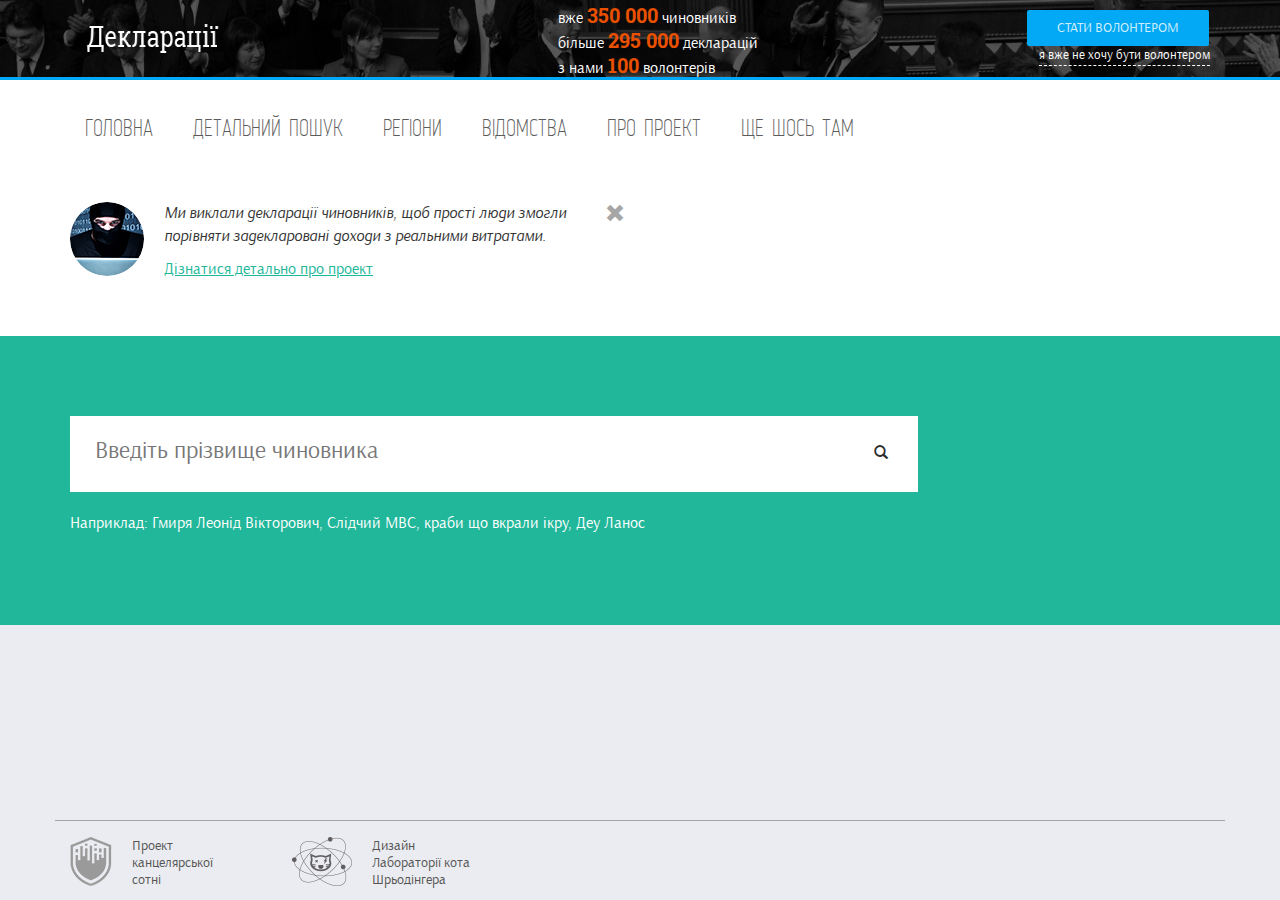
<file: index.html>
<!DOCTYPE html>
<html lang="uk">
<head>
<meta charset="utf-8">
<meta name="viewport" content="width=device-width, initial-scale=1.0">
<meta name="description" content="">
<meta name="author" content="">
<title>Декларації</title>
<link href="css/bootstrap.min.css" rel="stylesheet">
<link href="css/material.css" rel="stylesheet">
<link href="css/ripples.min.css" rel="stylesheet">
<link href="css/animate.css" rel="stylesheet"> 
<link href="css/style.css" rel="stylesheet">
<link href='http://fonts.googleapis.com/css?family=Roboto+Slab:400,300,700,100&subset=latin,cyrillic-ext,cyrillic' rel='stylesheet' type='text/css'>
<!--<link href="css/material-wfont.min.css" rel="stylesheet">-->

</head>

<body class="front"> 
<div id="wrapper">

<div class="on-white">
<div id="top">
  <div class="container"> 
   <div class="row">
   		<div class="col col-sm-5 col-xs-6 text-left">
	   		<a href="/" class="logo pull-left"><img src="images/logo.png" width="135" height="33" alt=""/></a>
        </div>
        
        <div class="col col-sm-4 text-left hidden-xs">
        	<div class="stats">
            <p>вже <span class="digits">350 000</span> чиновників</p>
            <p>більше <span class="digits">295 000</span> декларацій</p>
            <p>з нами <span class="digits">100</span> волонтерів</p>
        </div> 
        </div>
        
        <div class="col col-sm-3 col-xs-6 text-left">
        	<a href="javascript:void(0)" class="btn btn-info pull-right" id="joinus">Стати волонтером</a>
            
            <a id="unsubscribe-vol" href="#" class="ajaxx white sm pull-right">я вже не хочу бути волонтером</a>
        </div>
        
       </div> 
  </div>
</div>

<nav id="navbar" class="navbar navbar-inverse navbar-default" role="navigation">  
        <div class="container"> 
            <div class="navbar-header">
                <button type="button" class="navbar-toggle" data-toggle="collapse" data-target=".navbar-ex1-collapse">
                    <span class="sr-only">Перемкнути :)</span>
                    <span class="icon-bar"></span>
                    <span class="icon-bar"></span>
                    <span class="icon-bar"></span>
                </button>
                
            </div>

            <div class="collapse navbar-collapse navbar-ex1-collapse pull-left">
                <ul class="nav navbar-nav">
                    <li><a href="#">Головна</a></li>
                    <li><a href="#">Детальний пошук</a></li>
                    <li><a href="#">Регіони</a></li>
                    <li><a href="#">Відомства</a></li>
                    <li><a href="#">Про проект</a></li>
                    <li><a href="#">Ще шось там</a></li>
                </ul>
            </div>
        </div>
</nav>

<section id="infobox" class=" hidden-xs">
 <div class="container">
    <div class="row">
      <div class="col col-sm-6">
      <a  href="#" id="closeme" class="pull-right" ><span  class="glyphicon"></span></a> 

          <p mb10><a class ="mediaimage" href="например линк на информационную страницу"> <img alt="" src="images/anonim.png" class="img-circle"> </a> <i>Ми виклали декларації чиновників, щоб прості люди змогли порівняти задекларовані доходи з реальними витратами.</i></p>
          <a href="#" class="classic green">Дізнатися детально про проект</a>
      </div>
      </div>
      </div>
</section>
</div>


<section id="searchbox" class="">
  <div class="container">
    <div class="row">
    
      

      <div class=" col-lg-9 col-md-8 col-sm-8 col-xs-12">
        <div class="input-group">
          <input type="text" class="form-control" placeholder="Введіть прізвище чиновника" data-provide="typeahead" data-items="4"
data-source='["Alabama","Alaska","Arizona","Arkansas","California","Colorado","Connecticut",
"Delaware","Florida","Georgia","Hawaii","Idaho","Illinois","Indiana","Iowa","Kansas",
"Kentucky","Louisiana","Maine","Maryland","Massachusetts","Michigan","Minnesota",
"Mississippi","Missouri","Montana","Nebraska","Nevada","New Hampshire","New Jersey",
"New Mexico","New York","North Dakota","North Carolina","Ohio","Oklahoma","Oregon",
"Pennsylvania","Rhode Island","South Carolina","South Dakota","Tennessee","Texas",
"Utah","Vermont","Virginia","Washington","West Virginia","Wisconsin","Wyoming"]'>
          <span class="input-group-btn">
          <button class="btn btn-default" type="button"><span class="glyphicon glyphicon-search"></span></button>
          </span> </div>
        <!-- /input-group --> 
        <p class="white mt20">Наприклад: Гмиря Леонід Вікторович, Слідчий МВC, краби що вкрали ікру, Деу Ланос</p>
      </div>
      
      <div class="col-lg-3 col-md-4 col-sm-4 col-xs-12"></div>
      
    </div>
  </div>
</section>

<div class="cp"></div> <!--   clear padding  -->

<footer id="footer">
  <div class="container">
   
    	<div class="copirights-logos">
        <div class="cl-block"><a class ="clogos clogos_cs" href="а куди ставить лінк?"  target="_blank">Канцелярська сотня</a><span class="ctext">Проект канцелярської сотні</span></div>
         <div class="cl-block"><a class ="clogos clogos_slab" href="http://schroedingerscatlab.com/" target="_blank">Лабораторія кота Шрьодінгера</a><span class="ctext">Дизайн Лабораторії кота Шрьодінгера</span></div>
        </div> 
    
  </div>
</footer>

</div>
<script src="js/jquery-1.10.2.js"></script> 
<script src="js/bootstrap.min.js"></script> 
<script src="js/bootstrap3-typeahead.min.js"></script> 
<script src="js/ripples.min.js"></script> 
<script src="js/material.min.js"></script> 
<script>
		
document.addEventListener("touchstart", function(){}, true);
	
jQuery(document).ready(function() { 
   
   jQuery.material.init(); 
   
   $ib= '#infobox';
   
   function hideme($ib)
	{jQuery($ib).css("height",10);}
   
   

				
	jQuery( "#infobox a#closeme" ).click(function() { //тут проверка, когда клткают на кнопку раскрытия закрытия панели

		jQuery($ib).addClass("animated fadeOutLeftBig").addClass("hideme");
		jQuery($ib).one('webkitAnimationEnd mozAnimationEnd MSAnimationEnd oanimationend animationend', hideme($ib));
					  
	});
				
			
				
});
        </script>
</body>
</html>
</file>
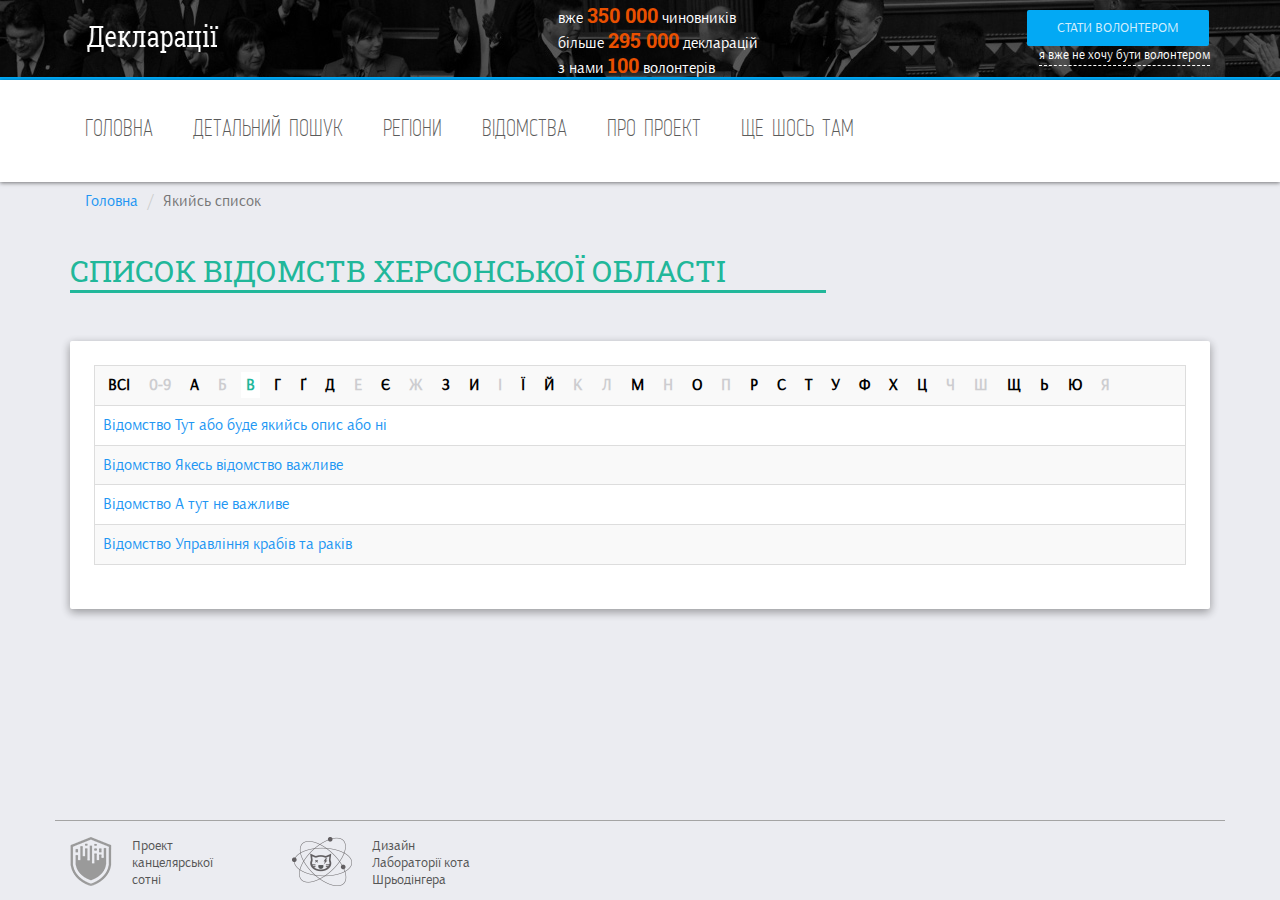
<file: glossarium.html>
<!DOCTYPE html>
<html lang="uk">
<head>
<meta charset="utf-8">
<meta name="viewport" content="width=device-width, initial-scale=1.0">
<meta name="description" content="">
<meta name="author" content="">
<title>Декларації</title>
<link href="css/bootstrap.min.css" rel="stylesheet">
<link href="css/material.css" rel="stylesheet">
<link href="css/ripples.min.css" rel="stylesheet">
<link href="css/animate.css" rel="stylesheet"> 
<link href="css/style.css" rel="stylesheet">
<link href='http://fonts.googleapis.com/css?family=Roboto+Slab:400,300,700,100&subset=latin,cyrillic-ext,cyrillic' rel='stylesheet' type='text/css'>
<!--<link href="css/material-wfont.min.css" rel="stylesheet">-->

</head>

<body> 
<div id="wrapper">



<div id="top">
  <div class="container"> 
   <div class="row">
   		<div class="col col-sm-5 col-xs-6 text-left">
	   		<a href="/" class="logo pull-left"><img src="images/logo.png" width="135" height="33" alt=""/></a>
        </div>
        
        <div class="col col-sm-4 text-left hidden-xs">
        	<div class="stats">
            <p>вже <span class="digits">350 000</span> чиновників</p>
            <p>більше <span class="digits">295 000</span> декларацій</p>
            <p>з нами <span class="digits">100</span> волонтерів</p>
        </div> 
        </div>
        
        <div class="col col-sm-3 col-xs-6 text-left">
        	<a href="javascript:void(0)" class="btn btn-info pull-right" id="joinus">Стати волонтером</a>
            
            <a id="unsubscribe-vol" href="#" class="ajaxx white sm pull-right">я вже не хочу бути волонтером</a>
        </div>
        
       </div> 
  </div>
</div>

<nav id="navbar" class="navbar navbar-inverse navbar-default" role="navigation">  
        <div class="container"> 
            <div class="navbar-header">
                <button type="button" class="navbar-toggle" data-toggle="collapse" data-target=".navbar-ex1-collapse">
                    <span class="sr-only">Перемкнути :)</span>
                    <span class="icon-bar"></span>
                    <span class="icon-bar"></span>
                    <span class="icon-bar"></span>
                </button>
                
            </div>

            <div class="collapse navbar-collapse navbar-ex1-collapse pull-left">
                <ul class="nav navbar-nav">
                    <li><a href="#">Головна</a></li>
                    <li><a href="#">Детальний пошук</a></li>
                    <li><a href="#">Регіони</a></li>
                    <li><a href="#">Відомства</a></li>
                    <li><a href="#">Про проект</a></li>
                    <li><a href="#">Ще шось там</a></li>
                </ul>
            </div>
        </div>
</nav>




<section id="page" class="">
  <div class="container">
  
   <div id="breadcrumbs">
   	<ol class="breadcrumb">
  		<li><a href="#">Головна</a></li>
  		
		 <li class="active">Якийсь список</li>
		 
	</ol> 
   </div>
   <h1 id="page-header"><span>Список відомств Херсонської області</span></h1> 
  
 

 
 <div class="page-content">
  <div class="box">
  
 

  
  
  
  	<div class="table-responsive">
 
 <div id="glossarium" class="">
  <table class="table  table-bordered table-striped">
  <tr>
    <th align="left">
    <div id="glossarium-index">
    <span class="g_i"><a href="#">ВСІ</a></span>
    <span class="g_i empty"><a href="#">0-9</a></span>  
    <span class="g_i"><a href="#">А</a></span> 
    <span class="g_i empty"><a href="#">Б</a></span>
    <span class="g_i active"><a href="#">В</a></span> 
    <span class="g_i"><a href="#">Г</a></span> 
    <span class="g_i"><a href="#">Ґ</a></span> 
    <span class="g_i"><a href="#">Д</a></span> 
    <span class="g_i empty"><a href="#">Е</a></span> 
    <span class="g_i"><a href="#">Є</a></span> 
    <span class="g_i empty"><a href="#">Ж</a></span> 
    <span class="g_i"><a href="#">З</a></span> 
    <span class="g_i"><a href="#">И</a></span> 
    <span class="g_i empty"><a href="#">І</a></span> 
    <span class="g_i"><a href="#">Ї</a></span> 
    <span class="g_i"><a href="#">Й</a></span> 
    <span class="g_i empty"><a href="#">К</a></span> 
    <span class="g_i empty"><a href="#">Л</a></span> 
    <span class="g_i"><a href="#">М</a></span> 
    <span class="g_i empty"><a href="#">Н</a></span> 
    <span class="g_i"><a href="#">О</a></span> 
    <span class="g_i empty"><a href="#">П</a></span> 
    <span class="g_i"><a href="#">Р</a></span> 
    <span class="g_i"><a href="#">С</a></span> 
    <span class="g_i"><a href="#">Т</a></span> 
    <span class="g_i"><a href="#">У</a></span> 
    <span class="g_i"><a href="#">Ф</a></span> 
    <span class="g_i"><a href="#">Х</a></span> 
    <span class="g_i"><a href="#">Ц</a></span> 
    <span class="g_i empty"><a href="#">Ч</a></span> 
    <span class="g_i empty"><a href="#">Ш</a></span> 
    <span class="g_i"><a href="#">Щ</a></span> 
    <span class="g_i"><a href="#">Ь</a></span> 
    <span class="g_i"><a href="#">Ю</a></span> 
    <span class="g_i empty"><a href="#">Я</a></span>
    </div>
    </th>
    </tr>
  
  <tr>
    <td><a href="#">Відомство Тут або буде якийсь опис або ні</a></td>
    </tr>
 
  <tr>
    <td><a href="#">Відомство Якесь відомство важливе</a></td>
    </tr>
 
  <tr>
    <td><a href="#">Відомство А тут не важливе</a></td>
    </tr>
  
  <tr>
    <td><a href="#">Відомство  Управління крабів та раків</a> </td>
  </tr>
  
</table>
 
    </div>
  </div>
  
    </div>
  </div>
</section>


<footer id="footer">
  <div class="container">
   
    	<div class="copirights-logos">
        <div class="cl-block"><a class ="clogos clogos_cs" href="а куди ставить лінк?"  target="_blank">Канцелярська сотня</a><span class="ctext">Проект канцелярської сотні</span></div>
         <div class="cl-block"><a class ="clogos clogos_slab" href="http://schroedingerscatlab.com/" target="_blank">Лабораторія кота Шрьодінгера</a><span class="ctext">Дизайн Лабораторії кота Шрьодінгера</span></div>
        </div> 
    
  </div>
</footer>


</div>


<script src="js/jquery-1.10.2.js"></script> 
<script src="js/bootstrap.min.js"></script> 
<script src="js/bootstrap3-typeahead.min.js"></script> 
<script src="js/ripples.min.js"></script> 
<script src="js/material.min.js"></script>

<script>
		
document.addEventListener("touchstart", function(){}, true);
	
jQuery(document).ready(function() { 
   
   jQuery.material.init(); 
   
   jQuery("input:radio[name=fieldsTrigger]").change(function(){
	   $trigerfieldclass= jQuery('input:radio[name=fieldsTrigger]:checked').val();
   	   jQuery("#declaracia").removeClass().addClass($trigerfieldclass); // отслеживаем и потом скрываем CSS-ом
   	
	});
   
  
	
			
				
});
</script>
</body>
</html>
</file>
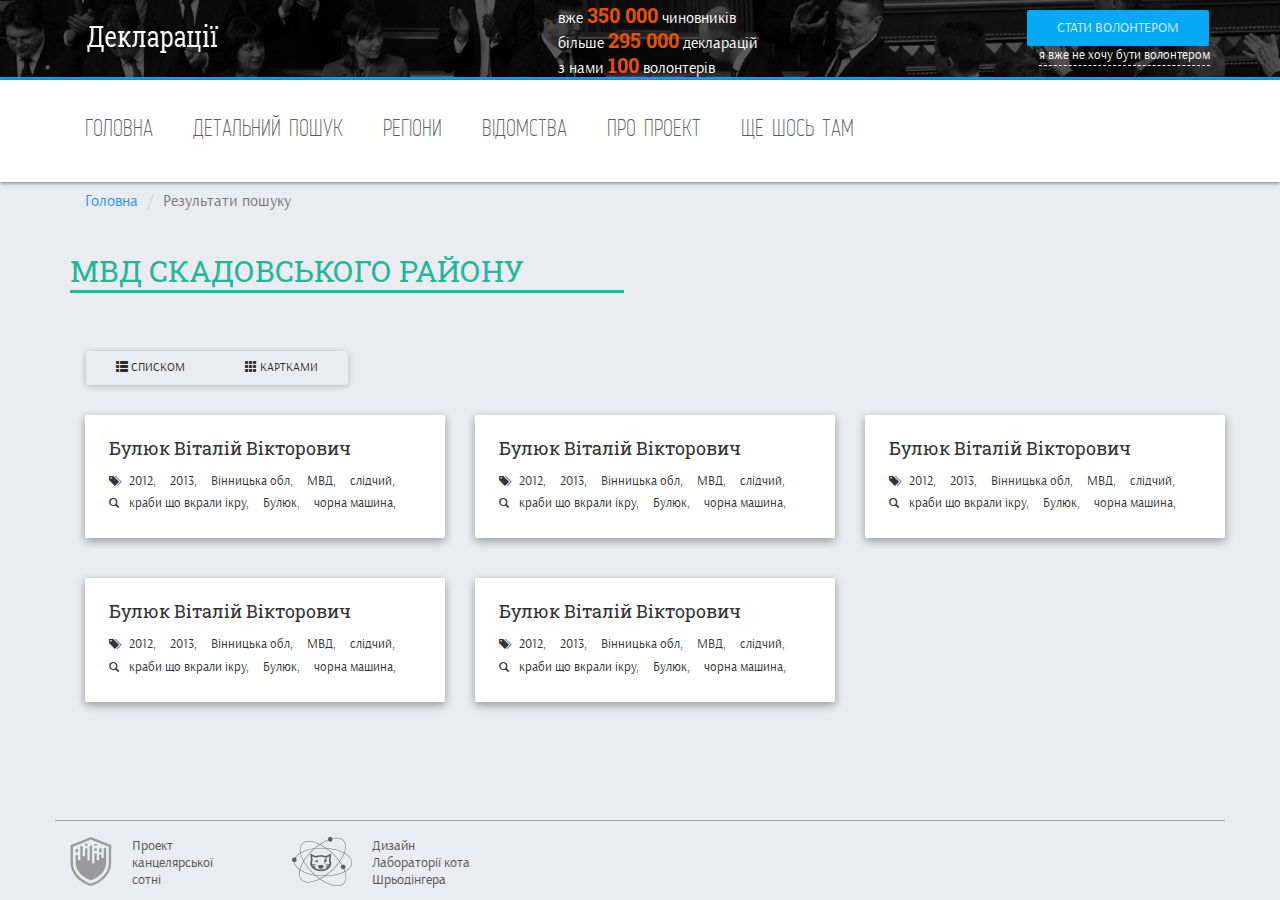
<file: results-list.html>
<!DOCTYPE html>
<html lang="uk">
<head>
<meta charset="utf-8">
<meta name="viewport" content="width=device-width, initial-scale=1.0">
<meta name="description" content="">
<meta name="author" content="">
<title>Декларації</title>
<link href="css/bootstrap.min.css" rel="stylesheet">
<link href="css/material.css" rel="stylesheet">
<link href="css/ripples.min.css" rel="stylesheet">
<link href="css/animate.css" rel="stylesheet"> 
<link href="css/style.css" rel="stylesheet">
<link href='http://fonts.googleapis.com/css?family=Roboto+Slab:400,300,700,100&subset=latin,cyrillic-ext,cyrillic' rel='stylesheet' type='text/css'>
<!--<link href="css/material-wfont.min.css" rel="stylesheet">-->

</head>

<body> 
<div id="wrapper">



<div id="top">
  <div class="container"> 
   <div class="row">
   		<div class="col col-sm-5 col-xs-6 text-left">
	   		<a href="/" class="logo pull-left"><img src="images/logo.png" width="135" height="33" alt=""/></a>
        </div>
        
        <div class="col col-sm-4 text-left hidden-xs">
        	<div class="stats">
            <p>вже <span class="digits">350 000</span> чиновників</p>
            <p>більше <span class="digits">295 000</span> декларацій</p>
            <p>з нами <span class="digits">100</span> волонтерів</p>
        </div> 
        </div>
        
        <div class="col col-sm-3 col-xs-6 text-left">
        	<a href="javascript:void(0)" class="btn btn-info pull-right" id="joinus">Стати волонтером</a>
            
            <a id="unsubscribe-vol" href="#" class="ajaxx white sm pull-right">я вже не хочу бути волонтером</a>
        </div>
        
       </div> 
  </div>
</div>

<nav id="navbar" class="navbar navbar-inverse navbar-default" role="navigation">  
        <div class="container"> 
            <div class="navbar-header">
                <button type="button" class="navbar-toggle" data-toggle="collapse" data-target=".navbar-ex1-collapse">
                    <span class="sr-only">Перемкнути :)</span>
                    <span class="icon-bar"></span>
                    <span class="icon-bar"></span>
                    <span class="icon-bar"></span>
                </button>
                
            </div>

            <div class="collapse navbar-collapse navbar-ex1-collapse pull-left">
                <ul class="nav navbar-nav">
                    <li><a href="#">Головна</a></li>
                    <li><a href="#">Детальний пошук</a></li>
                    <li><a href="#">Регіони</a></li>
                    <li><a href="#">Відомства</a></li>
                    <li><a href="#">Про проект</a></li>
                    <li><a href="#">Ще шось там</a></li>
                </ul>
            </div>
        </div>
</nav>




<section id="page" class="">
  <div class="container">
  
   <div id="breadcrumbs">
   	<ol class="breadcrumb">
  		<li><a href="#">Головна</a></li>
		 <li class="active">Результати пошуку</li>
		 
	</ol> 
   </div>
   <h1 id="page-header"><span>МВД Скадовського району</span></h1>
  

 
 <div class="page-content">     
    <div class="container">
   
        
        <div class="btn-group">
            <a href="#" id="list" class="btn btn-default btn-sm">
            <span class="glyphicon glyphicon-th-list"></span> Списком</a> 
            <a href="#" id="grid" class="btn btn-default btn-sm">
            <span
                class="glyphicon glyphicon-th"></span> Картками</a>
        </div>
 
    <div id="search-results" class="row list-group">
       
       
        
 <div class="item  col-xs-4 col-lg-4 grid-group-item">
		   <div class="box">
		   <h3>Булюк Віталій Вікторович</h3>
		   <ul class="tags_list">
		   <li><span class="glyphicon glyphicon-tags" aria-hidden="true"></span>2012<span>,</span></span></li>
		   <li>2013<span>,</span></span></li> 
		   <li>Вінницька обл<span>,</span></span></li> 
		   <li>МВД<span>,</span></span></li> 
		   <li>слідчий<span>,</span></span></li>  
		   </ul>
		   
		   <ul class="search_list">
		   <li><span class="glyphicon glyphicon-search" aria-hidden="true"></span>краби що вкрали ікру<span>,</span></span></li>
		   <li>Булюк<span>,</span></span></li> 
		   <li>чорна машина<span>,</span></span></li>  
		   </ul>
		    </div>
        </div>
        
 <div class="item  col-xs-4 col-lg-4 grid-group-item">
		   <div class="box">
		   <h3>Булюк Віталій Вікторович</h3>
		   <ul class="tags_list">
		   <li><span class="glyphicon glyphicon-tags" aria-hidden="true"></span>2012<span>,</span></span></li>
		   <li>2013<span>,</span></span></li> 
		   <li>Вінницька обл<span>,</span></span></li> 
		   <li>МВД<span>,</span></span></li> 
		   <li>слідчий<span>,</span></span></li>  
		   </ul>
		   
		   <ul class="search_list">
		   <li><span class="glyphicon glyphicon-search" aria-hidden="true"></span>краби що вкрали ікру<span>,</span></span></li>
		   <li>Булюк<span>,</span></span></li> 
		   <li>чорна машина<span>,</span></span></li>  
		   </ul>
		    </div>
        </div>
        
 <div class="item  col-xs-4 col-lg-4 grid-group-item">
		   <div class="box">
		   <h3>Булюк Віталій Вікторович</h3>
		   <ul class="tags_list">
		   <li><span class="glyphicon glyphicon-tags" aria-hidden="true"></span>2012<span>,</span></span></li>
		   <li>2013<span>,</span></span></li> 
		   <li>Вінницька обл<span>,</span></span></li> 
		   <li>МВД<span>,</span></span></li> 
		   <li>слідчий<span>,</span></span></li>  
		   </ul>
		   
		   <ul class="search_list">
		   <li><span class="glyphicon glyphicon-search" aria-hidden="true"></span>краби що вкрали ікру<span>,</span></span></li>
		   <li>Булюк<span>,</span></span></li> 
		   <li>чорна машина<span>,</span></span></li>  
		   </ul>
		    </div>
        </div>
        
 <div class="item  col-xs-4 col-lg-4 grid-group-item">
		   <div class="box">
		   <h3>Булюк Віталій Вікторович</h3>
		   <ul class="tags_list">
		   <li><span class="glyphicon glyphicon-tags" aria-hidden="true"></span>2012<span>,</span></span></li>
		   <li>2013<span>,</span></span></li> 
		   <li>Вінницька обл<span>,</span></span></li> 
		   <li>МВД<span>,</span></span></li> 
		   <li>слідчий<span>,</span></span></li>  
		   </ul>
		   
		   <ul class="search_list">
		   <li><span class="glyphicon glyphicon-search" aria-hidden="true"></span>краби що вкрали ікру<span>,</span></span></li>
		   <li>Булюк<span>,</span></span></li> 
		   <li>чорна машина<span>,</span></span></li>  
		   </ul>
		    </div>
        </div>
        
 <div class="item  col-xs-4 col-lg-4 grid-group-item">
		   <div class="box">
		   <h3>Булюк Віталій Вікторович</h3>
		   <ul class="tags_list">
		   <li><span class="glyphicon glyphicon-tags" aria-hidden="true"></span>2012<span>,</span></span></li>
		   <li>2013<span>,</span></span></li> 
		   <li>Вінницька обл<span>,</span></span></li> 
		   <li>МВД<span>,</span></span></li> 
		   <li>слідчий<span>,</span></span></li>  
		   </ul>
		   
		   <ul class="search_list">
		   <li><span class="glyphicon glyphicon-search" aria-hidden="true"></span>краби що вкрали ікру<span>,</span></span></li>
		   <li>Булюк<span>,</span></span></li> 
		   <li>чорна машина<span>,</span></span></li>  
		   </ul>
		    </div>
        </div>
        
    </div>
</div>
    
    
    
    
    
  </div>
</section>


<footer id="footer">
  <div class="container">
   
    	<div class="copirights-logos">
        <div class="cl-block"><a class ="clogos clogos_cs" href="а куди ставить лінк?"  target="_blank">Канцелярська сотня</a><span class="ctext">Проект канцелярської сотні</span></div>
         <div class="cl-block"><a class ="clogos clogos_slab" href="http://schroedingerscatlab.com/" target="_blank">Лабораторія кота Шрьодінгера</a><span class="ctext">Дизайн Лабораторії кота Шрьодінгера</span></div>
        </div> 
    
  </div>
</footer>


</div>


<script src="js/jquery-1.10.2.js"></script> 
<script src="js/bootstrap.min.js"></script> 
<script src="js/bootstrap3-typeahead.min.js"></script> 
<script src="js/ripples.min.js"></script> 
<script src="js/material.min.js"></script>

<script>
		
document.addEventListener("touchstart", function(){}, true);
	
jQuery(document).ready(function() { 
   
   jQuery.material.init(); 
   
   $(document).ready(function() {
	    $('#list').click(function(event){event.preventDefault();$('#search-results .item').addClass('list-group-item');});
	    $('#grid').click(function(event){event.preventDefault();$('#search-results .item').removeClass('list-group-item');$('#search-results .item').addClass('grid-group-item');});
	});
   
  
	
			
				
});
</script>
</body>
</html>
</file>
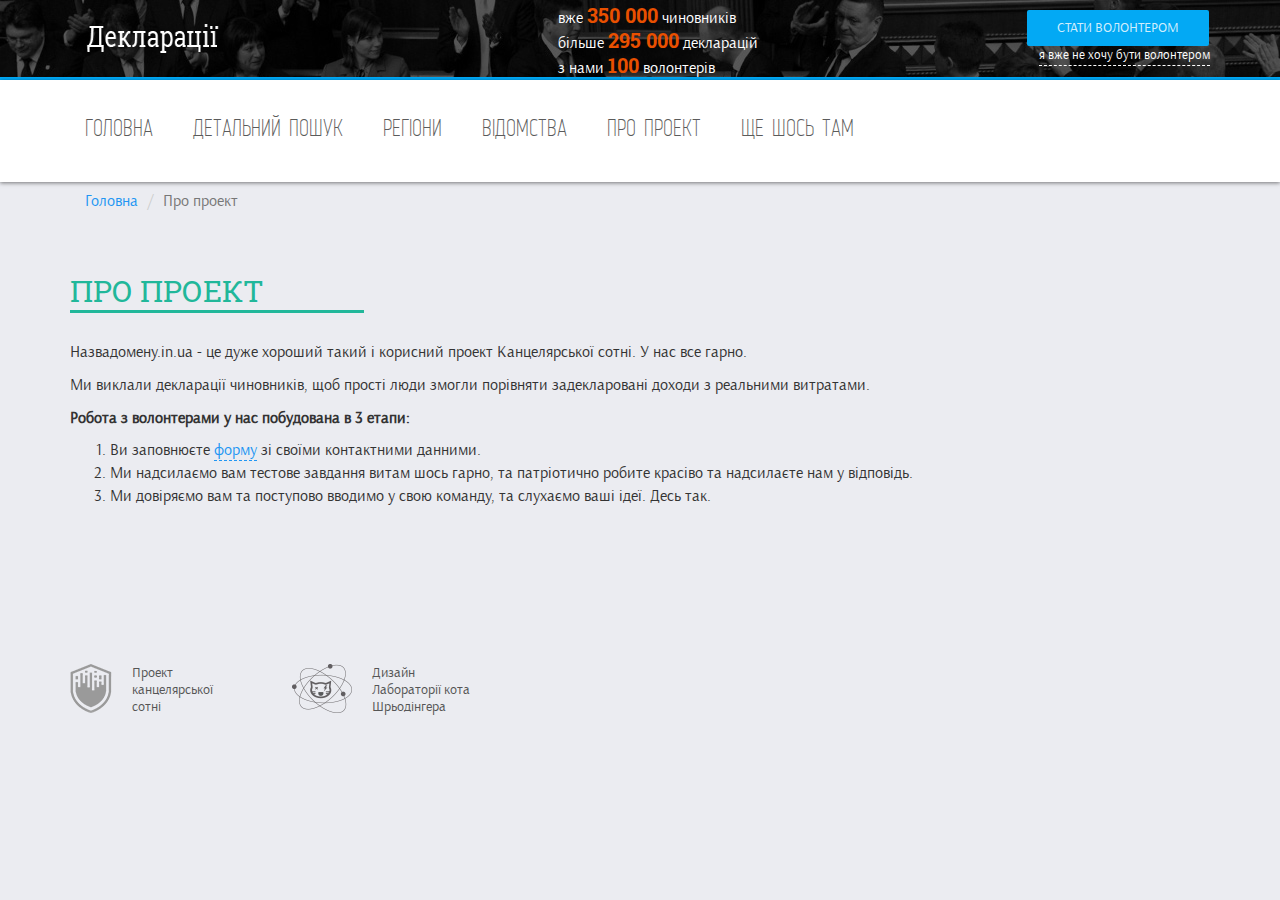
<file: static-and-modal.html>
<!DOCTYPE html>
<html lang="uk">
<head>
<meta charset="utf-8">
<meta name="viewport" content="width=device-width, initial-scale=1.0">
<meta name="description" content="">
<meta name="author" content="">
<title>Декларації</title>
<link href="css/bootstrap.min.css" rel="stylesheet">
<link href="css/material.css" rel="stylesheet">
<link href="css/ripples.min.css" rel="stylesheet">
<link href="css/animate.css" rel="stylesheet"> 
<link href="css/style.css" rel="stylesheet">
<link href='http://fonts.googleapis.com/css?family=Roboto+Slab:400,300,700,100&subset=latin,cyrillic-ext,cyrillic' rel='stylesheet' type='text/css'>
<!--<link href="css/material-wfont.min.css" rel="stylesheet">-->

</head>

<body> 
<!-- <div id="fullscreen_post_bg" class="fullscreen_post_bg" style="background-image: url(images/black-hole2.gif);"><img src="images/black-hole2.gif"></div>-->



<div id="top">
  <div class="container"> 
   <div class="row">
   		<div class="col col-sm-5 col-xs-6 text-left">
	   		<a href="/" class="logo pull-left"><img src="images/logo.png" width="135" height="33" alt=""/></a>
        </div>
        
        <div class="col col-sm-4 text-left hidden-xs">
        	<div class="stats">
            <p>вже <span class="digits">350 000</span> чиновників</p>
            <p>більше <span class="digits">295 000</span> декларацій</p>
            <p>з нами <span class="digits">100</span> волонтерів</p>
        </div> 
        </div>
        
        <div class="col col-sm-3 col-xs-6 text-left">
        	<a href="javascript:void(0)" class="btn btn-info pull-right" id="joinus">Стати волонтером</a>
            
            <a id="unsubscribe-vol" href="#" class="ajaxx white sm pull-right">я вже не хочу бути волонтером</a>
        </div>
        
       </div> 
  </div>
</div>

<nav id="navbar" class="navbar navbar-inverse navbar-default" role="navigation">  
        <div class="container"> 
            <div class="navbar-header">
                <button type="button" class="navbar-toggle" data-toggle="collapse" data-target=".navbar-ex1-collapse">
                    <span class="sr-only">Перемкнути :)</span>
                    <span class="icon-bar"></span>
                    <span class="icon-bar"></span>
                    <span class="icon-bar"></span>
                </button>
                
            </div>

            <div class="collapse navbar-collapse navbar-ex1-collapse pull-left">
                <ul class="nav navbar-nav">
                    <li><a href="#">Головна</a></li>
                    <li><a href="#">Детальний пошук</a></li>
                    <li><a href="#">Регіони</a></li>
                    <li><a href="#">Відомства</a></li>
                    <li><a href="#">Про проект</a></li>
                    <li><a href="#">Ще шось там</a></li>
                </ul>
            </div>
        </div>
</nav>




<section id="page" class="">
  <div class="container">
  
   <div id="breadcrumbs">
   	<ol class="breadcrumb">
  		<li><a href="#">Головна</a></li>
		 <li class="active">Про проект</li>
	</ol> 
   </div>
  
  <div class="page-content">
  <h1 id="page-header"><span>Про проект</span></h1>
  
   <p>Назвадомену.in.ua - це дуже хороший такий і корисний проект Канцелярської сотні.
У нас все гарно.</p>

<p>Ми виклали декларації чиновників, щоб прості люди змогли порівняти 
задекларовані доходи з реальними витратами.</p>

<p><b>Робота з волонтерами у нас побудована в 3 етапи:</b></p>
<ol>
	<li>Ви заповнюєте <a id="call-modal-form" class="ajaxx blue" href="#">форму</a> зі своїми контактними данними.</li> 

	<li>Ми надсилаємо вам тестове завдання витам шось гарно, та
	     патріотично робите красіво та надсилаєте нам у відповідь.</li>

	<li>Ми довіряємо вам та поступово вводимо у свою команду,
	    та слухаємо ваші ідеї. Десь так.</li>
</ol>
    </div>
  </div>
</section>


<footer class="footer">
  <div class="container">
   
    	<div class="copirights-logos">
        <div class="cl-block"><a class ="clogos clogos_cs" href="а куди ставить лінк?"  target="_blank">Канцелярська сотня</a><span class="ctext">Проект канцелярської сотні</span></div>
         <div class="cl-block"><a class ="clogos clogos_slab" href="http://schroedingerscatlab.com/" target="_blank">Лабораторія кота Шрьодінгера</a><span class="ctext">Дизайн Лабораторії кота Шрьодінгера</span></div>
        </div> 
    
  </div>
</footer>


<div class="modal">
    <div class="modal-dialog">
        <div class="modal-content">
            <div class="modal-header">
                <button type="button" class="close" data-dismiss="modal" aria-hidden="true">×</button>
                <h4 class="modal-title mail-pic">Надіслати нам листа:</br>Тема “Я більше не можу бути волонтером”</h4>
            </div>
            <div class="modal-body">
               <div class="form-group">
   				 <input class="form-control floating-label" id="focusedInput" type="text" placeholder="Введіть ваш email">
			</div>
			
				<div class="form-group">
   					 <input class="form-control floating-label" id="focusedInput" type="text" placeholder="Декілька слів про причину">
				</div>
            </div>
            <div class="modal-footer">
               
                <button type="button" class="btn btn-info">Надіслати</button>
            </div>
        </div>
    </div>
</div>


<script src="js/jquery-1.10.2.js"></script> 
<script src="js/bootstrap.min.js"></script> 
<script src="js/bootstrap3-typeahead.min.js"></script> 
<script src="js/ripples.min.js"></script> 
<script src="js/material.min.js"></script> 
<script>
		
document.addEventListener("touchstart", function(){}, true);
	
jQuery(document).ready(function() { 
   
   jQuery.material.init(); 
   
  
   
		
	jQuery( "#call-modal-form" ).click(function() { 
		jQuery(".modal").css("display","block");
		jQuery(".modal-dialog").addClass("animated bounceIn");				  
	});
	
	jQuery(".modal .close").click(function()
			{
				jQuery(".modal").css("display","none");
				jQuery(".modal-dialog").removeClass("animated bounceIn");
				
			});
	
	
			
				
});
        </script>
</body>
</html>
</file>
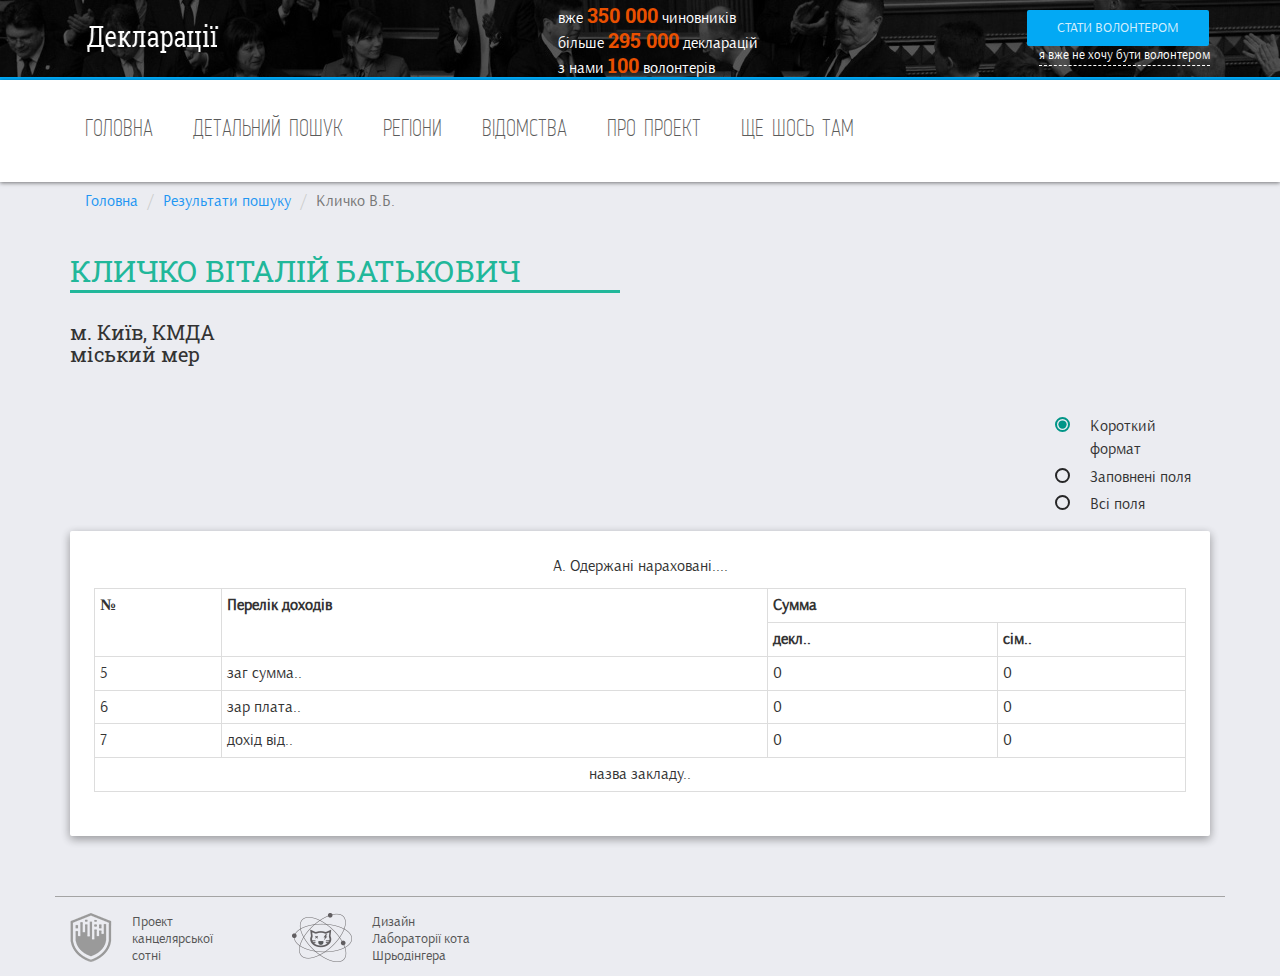
<file: storinka-chinovnika.html>
<!DOCTYPE html>
<html lang="uk">
<head>
<meta charset="utf-8">
<meta name="viewport" content="width=device-width, initial-scale=1.0">
<meta name="description" content="">
<meta name="author" content="">
<title>Декларації</title>
<link href="css/bootstrap.min.css" rel="stylesheet">
<link href="css/material.css" rel="stylesheet">
<link href="css/ripples.min.css" rel="stylesheet">
<link href="css/animate.css" rel="stylesheet"> 
<link href="css/style.css" rel="stylesheet">
<link href='http://fonts.googleapis.com/css?family=Roboto+Slab:400,300,700,100&subset=latin,cyrillic-ext,cyrillic' rel='stylesheet' type='text/css'>
<!--<link href="css/material-wfont.min.css" rel="stylesheet">-->

</head>

<body> 
<div id="wrapper">



<div id="top">
  <div class="container"> 
   <div class="row">
   		<div class="col col-sm-5 col-xs-6 text-left">
	   		<a href="/" class="logo pull-left"><img src="images/logo.png" width="135" height="33" alt=""/></a>
        </div>
        
        <div class="col col-sm-4 text-left hidden-xs">
        	<div class="stats">
            <p>вже <span class="digits">350 000</span> чиновників</p>
            <p>більше <span class="digits">295 000</span> декларацій</p>
            <p>з нами <span class="digits">100</span> волонтерів</p>
        </div> 
        </div>
        
        <div class="col col-sm-3 col-xs-6 text-left">
        	<a href="javascript:void(0)" class="btn btn-info pull-right" id="joinus">Стати волонтером</a>
            
            <a id="unsubscribe-vol" href="#" class="ajaxx white sm pull-right">я вже не хочу бути волонтером</a>
        </div>
        
       </div> 
  </div>
</div>

<nav id="navbar" class="navbar navbar-inverse navbar-default" role="navigation">  
        <div class="container"> 
            <div class="navbar-header">
                <button type="button" class="navbar-toggle" data-toggle="collapse" data-target=".navbar-ex1-collapse">
                    <span class="sr-only">Перемкнути :)</span>
                    <span class="icon-bar"></span>
                    <span class="icon-bar"></span>
                    <span class="icon-bar"></span>
                </button>
                
            </div>

            <div class="collapse navbar-collapse navbar-ex1-collapse pull-left">
                <ul class="nav navbar-nav">
                    <li><a href="#">Головна</a></li>
                    <li><a href="#">Детальний пошук</a></li>
                    <li><a href="#">Регіони</a></li>
                    <li><a href="#">Відомства</a></li>
                    <li><a href="#">Про проект</a></li>
                    <li><a href="#">Ще шось там</a></li>
                </ul>
            </div>
        </div>
</nav>




<section id="page" class="">
  <div class="container">
  
   <div id="breadcrumbs">
   	<ol class="breadcrumb">
  		<li><a href="#">Головна</a></li>
  		<li><a href="#">Результати пошуку</a></li>
		 <li class="active">Кличко В.Б.</li>
		 
	</ol> 
   </div>
   <h1 id="page-header"><span>Кличко Віталій Батькович</span></h1>
  
 
  <h2 class="sub-header">м. Київ, КМДА</h2>
  <h2 class="sub-header">міський мер</h2>
 
 <div class="page-content">
  <div class="row">
  <div class="col-sm-2 pull-right">
     <div class="form-group">
           
          
                <div class="radio radio-primary">
                    <label>
                        <input type="radio" name="fieldsTrigger" id="optionsRadios1" value="short-fields" checked="">
                        Короткий формат
                    </label>
                </div>
                
                <div class="radio radio-primary">
                    <label>
                        <input type="radio" name="fieldsTrigger" id="optionsRadios2" value="write-fields">
                        Заповнені поля
                    </label>
                </div>
                
                <div class="radio radio-primary">
                    <label>
                        <input type="radio" name="fieldsTrigger" id="optionsRadios2" value="all-fields">
                        Всі поля
                    </label>
                </div>
          
        </div>
     
     
  </div>
</div> 
  <div class="box">
  
 

  
  
  
  	<div class="table-responsive">
 <p class="text-center">А. Одержані нараховані....</p>
 <div id="declaracia" class="">
  <table class="table table-condensed table-bordered table-stripped">
  <tr>
    <th rowspan="2" align="left">№</th>
    <th rowspan="2" align="left">Перелік доходів</th>
    <th colspan="2">Сумма</th>
  </tr>
  <tr>
    <th>декл..</th>
    <th>сім..</th>
  </tr>
  <tr>
    <td>5</td>
    <td>заг сумма..</td>
    <td>0</td>
    <td>0</td>
  </tr>
  <tr>
    <td>6</td>
    <td>зар плата..</td>
    <td>0</td>
    <td>0</td>
  </tr>
  <tr>
    <td>7</td>
    <td>дохід від..</td>
    <td>0</td>
    <td>0</td>
  </tr>
  <tr>
    <td colspan="4" align="center">назва закладу..</td>
  </tr>
</table>
    </table>
    </div>
  </div>
  
    </div>
  </div>
</section>


<footer id="footer">
  <div class="container">
   
    	<div class="copirights-logos">
        <div class="cl-block"><a class ="clogos clogos_cs" href="а куди ставить лінк?"  target="_blank">Канцелярська сотня</a><span class="ctext">Проект канцелярської сотні</span></div>
         <div class="cl-block"><a class ="clogos clogos_slab" href="http://schroedingerscatlab.com/" target="_blank">Лабораторія кота Шрьодінгера</a><span class="ctext">Дизайн Лабораторії кота Шрьодінгера</span></div>
        </div> 
    
  </div>
</footer>


</div>


<script src="js/jquery-1.10.2.js"></script> 
<script src="js/bootstrap.min.js"></script> 
<script src="js/bootstrap3-typeahead.min.js"></script> 
<script src="js/ripples.min.js"></script> 
<script src="js/material.min.js"></script>

<script>
		
document.addEventListener("touchstart", function(){}, true);
	
jQuery(document).ready(function() { 
   
   jQuery.material.init(); 
   
   jQuery("input:radio[name=fieldsTrigger]").change(function(){
	   $trigerfieldclass= jQuery('input:radio[name=fieldsTrigger]:checked').val();
   	   jQuery("#declaracia").removeClass().addClass($trigerfieldclass); // отслеживаем и потом скрываем CSS-ом
   	
	});
   
  
	
			
				
});
</script>
</body>
</html>
</file>
<file: css/style.css>
@font-face {
    font-family: 'arsenalbold';
    src: url('../fonts/arsenal-bold.eot');
    src: url('../fonts/arsenal-bold.eot?#iefix') format('embedded-opentype'),
         url('../fonts/arsenal-bold.woff') format('woff'),
         url('../fonts/arsenal-bold.ttf.gz') format('truetype');
    font-weight: bold;
    font-style: normal;

}




@font-face {
    font-family: 'arsenalbold_italic';
    src: url('../fonts/arsenal-bolditalic.eot');
    src: url('../fonts/arsenal-bolditalic.eot?#iefix') format('embedded-opentype'),
         url('../fonts/arsenal-bolditalic.woff') format('woff'),
         url('../fonts/arsenal-bolditalic.ttf.gz') format('truetype');
    font-weight: bold;
}




@font-face {
    font-family: 'arsenalitalic';
    src: url('../fonts/arsenal-italic.eot');
    src: url('../fonts/arsenal-italic.eot?#iefix') format('embedded-opentype'),
         url('../fonts/arsenal-italic.woff') format('woff'),
         url('../fonts/arsenal-italic.ttf.gz') format('truetype');
    font-weight: normal;
}




@font-face {
    font-family: 'arsenalregular';
    src: url('../fonts/arsenal-regular.eot');
    src: url('../fonts/arsenal-regular.eot?#iefix') format('embedded-opentype'),
         url('../fonts/arsenal-regular.woff') format('woff'),
         url('../fonts/arsenal-regular.ttf.gz') format('truetype');
    font-weight: normal;
    font-style: normal;

}


@font-face {
    font-family: 'ws';
    src: url('../fonts/web_serveroff-webfont.eot');
    src: url('../fonts/web_serveroff-webfont.eot?#iefix') format('embedded-opentype'),
         url('../fonts/../fonts/web_serveroff-webfont.woff') format('woff'),
         url('../fonts/web_serveroff-webfont.ttf') format('truetype'),
         url('../fonts/web_serveroff-webfont.svg#web_serveroffregular') format('svg');
    font-weight: normal;
    font-style: normal;

}




html,
body {
	margin:0;
	padding:0;
	height:100%;
}

body { background:#ebecf1; font-family: 'arsenalregular'; font-size:16px; }


#wrapper {
	min-height:100%;
	position:relative;
}

#page {
	padding-bottom:80px; /* Height of the footer*/
}

#footer {
	width:100%;
	height:80px;
	position:absolute;
	bottom:0;
	left:0;
}
#footer .container {border-top:#A4A4A4 1px solid;} 



i {font-style:normal; font-family: 'arsenalitalic';}
h1, h2, h3, h4, h5, h6 {font-family: 'Roboto Slab', serif; font-weight:normal;}


h1#page-header {color:#21b79a; text-transform: uppercase; font-size:30px; line-height:60px; margin-bottom:20px;}
h1#page-header span {border-bottom:3px #21b79a solid; padding-right:100px;}
.sub-header {margin:0; font-size:20px;}

.page-content { margin-top:40px; margin-bottom:60px;}

.col {padding-left:15px; padding-right:15px;}

.clr {clear:both; height:1px;}

.white {color:#FFFFFF;}


.sm {font-size:13px;}

.mb10 {margin-bottom:10px;}

.mt20 {margin-top:20px;}

a.ajaxx { text-decoration:none; border-bottom: 1px dashed;}
a.classic {text-decoration:underline;}

.green {color:#21b79a;}

.blue, 
.breadcrumb a,
.white:hover,
#glossarium td a 
{color:#2196f3;} 


#unsubscribe-vol {display:block; clear:both;}

#top {
	background:url(../images/header.jpg) no-repeat center top; 
	didplay:block;
	height:80px;
	border-bottom:#00a9f7 3px solid;
	text-align:center;
}

.logo {display:block; width:135px; height:auto; margin-left:15px; margin-top:22px;}

.on-white {background:#FFFFFF;}

.breadcrumb {
    background: none;
}


/* NAVBAR */
#navbar {border:none; background:#fff; border-radius:0; margin-bottom:0; padding-top:20px; padding-bottom:30px;
-webkit-box-shadow: 0px 1px 4px 0px rgba(0, 0, 0, 0.5);
-moz-box-shadow:    0px 1px 4px 0px rgba(0, 0, 0, 0.5);
box-shadow:         0px 1px 4px 0px rgba(0, 0, 0, 0.5);
}

.front #navbar 
{
-webkit-box-shadow: none;
-moz-box-shadow:    none;
box-shadow:         none;
	
}

#navbar li  {margin-right:40px;}
#navbar li:first-child a { padding-left:0;}
#navbar li a {color:#5b5b5b; text-transform:uppercase; font-size:24px; font-family: 'ws'; padding-left:0px; padding-right:0px; padding-bottom:10px; border-bottom:2px #fff solid;}
#navbar li a:hover, #navbar li a:active {border-bottom:2px #2196f3 solid; color:#2196f3;}

.navbar-inverse .navbar-toggle {border-color:#2196f3;}
.navbar-inverse .navbar-toggle .icon-bar {background-color:#2196f3;}


.navbar-inverse .navbar-toggle {
    border-color: #2196f3;
}
.navbar-inverse .navbar-toggle:hover, 
.navbar-inverse .navbar-toggle:focus {
    background-color: #2196f3;
}
.navbar-inverse .navbar-toggle:hover .icon-bar, 
.navbar-inverse .navbar-toggle:focus .icon-bar
{background-color:#fff;}








.infoboxiscollpsed  #infobox {}

#infobox {background:#fff; padding-top:20px; padding-bottom:40px;}
#infobox .mediaimage {float:left; margin:0 20px 20px 0;} 

#joinus {margin-top:10px; margin-bottom:0;} 

.stats { margin-top:5px;}
.digits {font-family: 'Roboto Slab', serif;}
.stats .digits {color:#e95000; font-size:20px; font-weight:bold; line-height:20px;}
.stats p {margin-bottom:0; color:white;} 
 
 
#infobox a#closeme span:before {
  content: "\e014";
  font-size:20px; color:#A6A6A6;   
}


.modal .close {
    color: #fff;
    opacity: 1;
    text-shadow: none;
}

.modal {background: url("../images/overlay.png") repeat;}
.modal-dialog {top:30%;}
.modal-header {background:#2196f3; padding-bottom: 24px !important; color:#fff;}
.mail-pic {background: url("../images/mail.png") no-repeat left; padding-left: 50px;}



.box{ 
	background:#fff; 
	padding:24px;
box-shadow: 0 3px 10px rgba(0,0,0,.23),0 3px 10px rgba(0,0,0,.16);
border-radius: 2px;
border: 0;
}






#search-results .item {margin-top:20px;
    margin-bottom: 20px;
}

#search-results .item h3 {margin-top:0; font-size:18px;}

.item.list-group-item
{
    float: none;
    width: 100%;

    overflow:visible;
}





.item.list-group-item:before, .item.list-group-item:after
{
    display: table;
    content: " ";
}

.item.list-group-item img
{
    float: left;
}
.item.list-group-item:after
{
    clear: both;
}


#search-results .item ul {padding-left:0; margin-bottom:0;}
#search-results .item ul li {display:inline; margin-right:10px; font-size:13px;}
#search-results .item ul li span.glyphicon {font-size:10px; margin-right:10px;}

#glossarium-index a {color:#000000;}
#glossarium-index .g_i { margin-right:5px;}
#glossarium-index .g_i a { padding:3px 5px;}
#glossarium-index .empty a {color:#cdcdd0;}
#glossarium-index .active a,
#glossarium-index .g_i a:hover {color:#21b79a; background:#FFFFFF; text-decoration:none; }  












/* search in front */
.cp {display:block; padding-bottom:80px;} /* clear padding  */

#searchbox { background:#21b79a; padding-top:80px; padding-bottom:80px; margin-bottom:40px;}

#searchbox .btn {padding-top:28px; padding-bottom:28px;}

#searchbox .input-group {background:#fff; padding-left:20px;  } 
.input-group .form-control {border-width:0;}  
#searchbox  input { font-size:24px;  padding-bottom:10px; padding:20px 0; } 

#searchbox fieldset[disabled] .form-control:not(textarea):not(select),
#searchbox .form-control-wrapper .form-control:not(textarea):not(select),
#searchbox .form-control:not(textarea):not(select),
#searchbox fieldset[disabled] .form-control:focus:not(textarea):not(select),
#searchbox .form-control-wrapper .form-control:focus:not(textarea):not(select),
#searchbox .form-control:focus:not(textarea):not(select),
#searchbox fieldset[disabled] .form-control.focus:not(textarea):not(select),
#searchbox .form-control-wrapper .form-control.focus:not(textarea):not(select),
#searchbox .form-control.focus:not(textarea):not(select) {
  height: 68px;
}

#searchbox select.form-control {
  height: 63px;
}
#searchbox select[multiple].form-control,
#searchbox select[multiple].form-control:focus,
#searchbox select[multiple].form-control.focus {
  height: 125px;
}


#searchbox .form-control-wrapper .material-input:after {
  height: 58px;

}
#searchbox .form-control-wrapper .input-lg ~ .material-input:after {
  height: 86px;
}





.tt-dropdown-menu {
  text-align: left;
}

.typeahead a strong {color:#e95000;}
 
.typeahead,
.tt-query,
.tt-hint {
  width: 75%;
   
  padding: 8px 12px;
  font-size: 24px;
  line-height: 30px;
  border:none;
  -webkit-border-radius: 0px;
     -moz-border-radius: 0px;
          border-radius: 0px;
  outline: none;
    background-color: #fff;
}

.tt-dropdown-menu {
  
  margin-top: 12px;
  padding: 8px 0;
  background-color: #fff;
  border: 1px solid #ccc;
  border: 1px solid rgba(0, 0, 0, 0.2);
  -webkit-border-radius: 0px;
     -moz-border-radius: 0px;
          border-radius: 0px;
  -webkit-box-shadow: 0 5px 10px rgba(0,0,0,.2);
     -moz-box-shadow: 0 5px 10px rgba(0,0,0,.2);
          box-shadow: 0 5px 10px rgba(0,0,0,.2);
}

.typeahead {
  background-color: #fff;
}

.typeahead:focus {
  border: 2px solid #0097cf;
}

.tt-query {
  -webkit-box-shadow: inset 0 1px 1px rgba(0, 0, 0, 0.075);
     -moz-box-shadow: inset 0 1px 1px rgba(0, 0, 0, 0.075);
          box-shadow: inset 0 1px 1px rgba(0, 0, 0, 0.075);
		    background-color: #fff;
}

.tt-hint {
  color: #999
}

 


/*
.fullscreen_post_bg {
position: fixed;
top: 0;
right: 0;
bottom: 0;
left: 0;
background-size: cover;
background-position: 50% 50%;
-webkit-transition: opacity .25s ease-out;
-moz-transition: opacity .25s ease-out;
-ms-transition: opacity .25s ease-out;
-o-transition: opacity .25s ease-out;
transition: opacity .25s ease-out;
z-index:-98;
}

.fullscreen_post_bg:before {
content: '';
position: fixed;
top: 50%;
left: 0;
right: 0;
opacity: .4;
filter: alpha(opacity=40);
background-color: #151515;
height: 200px;
margin-top: -100px;
margin-top: -117px;
-webkit-box-shadow: 0 0 50px 50px #151515;
-moz-box-shadow: 0 0 50px 50px #151515;
box-shadow: 0 0 50px 50px #151515;
z-index:-98;
}

.fullscreen_post_bg img {
display: none;
}  */




.search-box {
  -webkit-transition: width 0.6s, border-radius 0.6s, background 0.6s, box-shadow 0.6s;
          transition: width 0.6s, border-radius 0.6s, background 0.6s, box-shadow 0.6s;
  width: 80px;
  height: 80px;
  border-radius: 40px;
  border: none;
  cursor: pointer;
  background: #ebebeb;
}
.search-box + label .search-icon {
  color: black;
}
.search-box:hover {
  color: white;
  background: #c8c8c8;
  box-shadow: 0 0 0 5px #00695c;
}
.search-box:hover + label .search-icon {
  color: white;
}
.search-box:focus {
  -webkit-transition: width 0.6s cubic-bezier(0, 1.22, 0.66, 1.39), border-radius 0.6s, background 0.6s;
          transition: width 0.6s cubic-bezier(0, 1.22, 0.66, 1.39), border-radius 0.6s, background 0.6s;
  border: none;
  outline: none;
  box-shadow: none;
  padding-left: 15px;
  cursor: text;
  width: 600px;
  border-radius: auto;
  background: #ebebeb;
  color: black;
}
.search-box:focus + label .search-icon {
  color: black;
}
.search-box:not(:focus) {
  text-indent: -5000px;
}

#search-submit {
  position: relative;
  left: -5000px;
}

.search-icon {
  position: relative;
  left: -55px;
  top: 9px;
  color: white;
  cursor: pointer;
  font-size: 24px;
}

.copirights-logos {margin-top:16px;} 
.cl-block {float:left; margin-right:60px;}
.ctext {display:block; float:left; color:#555; font-size:14px; width: 100px; line-height:17px; } 
.clogos {display:block; text-indent:-9999px; height:49px; float:left; margin-right:20px;}

.clogos_cs {width:42px; background:url(../images/sc-logo.png) no-repeat 0 0;}
.clogos_cs:hover {background-position:-42px 0;}

.clogos_slab {width:60px; background:url(../images/slab-logo.png) no-repeat;}
.clogos_slab:hover { background:url(../images/slab-logo-ani.gif) no-repeat;}
</file>
